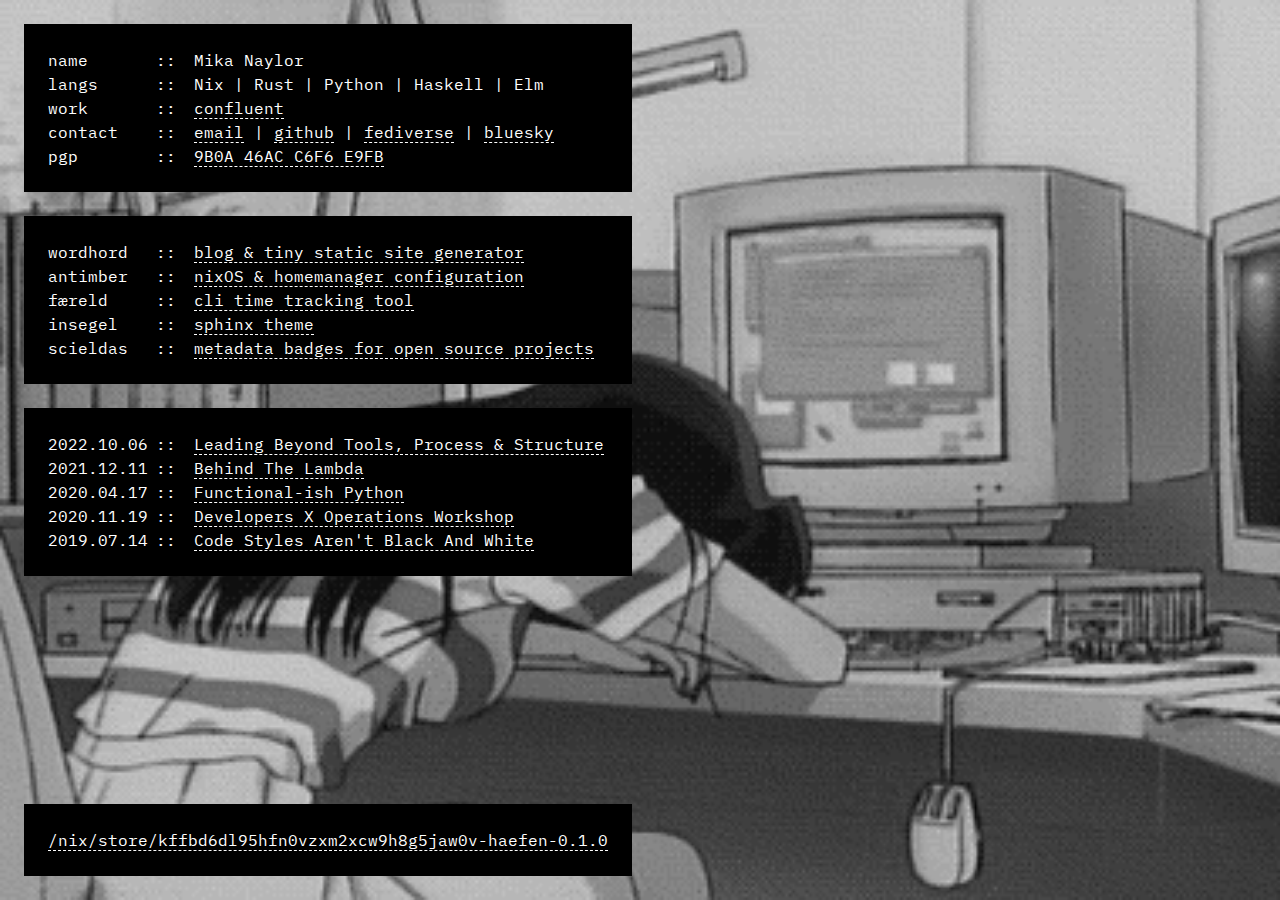
<file: index.html>
<!DOCTYPE html>
<html lang="en">
<head>
    <meta charset="utf-8">
    <meta http-equiv="x-ua-compatible" content="ie=edge">
    <meta name="viewport" content="width=device-width, initial-scale=1, shrink-to-fit=no">
    <meta name="theme-color" content="#000000">
    <link rel="shortcut icon" href="favicon.ico">
    <link rel="stylesheet" href="main.css">
    <link rel="preconnect" href="https://fonts.gstatic.com">
    <link href="https://fonts.googleapis.com/css2?family=IBM+Plex+Mono&display=swap" rel="stylesheet">
    <title>Mika Naylor</title>
</head>
<body>
    <div id="text">
        <div class="section">
    <div class='row'>
    <span class='ident'>name</span>
    <span class='sep'> :: </span>
    <span class='content'>Mika Naylor</span>
</div>

<div class='row'>
    <span class='ident'>langs</span>
    <span class='sep'> :: </span>
    <span class='content'>Nix | Rust | Python | Haskell | Elm</span>
</div>

<div class='row'>
    <span class='ident'>work</span>
    <span class='sep'> :: </span>
    <span class='content'><a href=https://confluent.io>confluent</a></span>
</div>

<div class='row'>
    <span class='ident'>contact</span>
    <span class='sep'> :: </span>
    <span class='content'><a href=mailto:eala@autophagy.io>email</a> | <a href=https://github.com/autophagy>github</a> | <a href=https://hordburh.autophagy.io/@mika>fediverse</a> | <a href=https://bsky.app/profile/autophagy.io>bluesky</a></span>
</div>

<div class='row'>
    <span class='ident'>pgp</span>
    <span class='sep'> :: </span>
    <span class='content'><a href=/gpg.pub>9B0A 46AC C6F6 E9FB</a></span>
</div>

</div>

<div class="section">
    <div class='row'>
    <span class='ident'>wordhord</span>
    <span class='sep'> :: </span>
    <span class='content'><a href=https://wordhord.autophagy.io>blog & tiny static site generator</a></span>
</div>

<div class='row'>
    <span class='ident'>antimber</span>
    <span class='sep'> :: </span>
    <span class='content'><a href=https://github.com/autophagy/antimber>nixOS & homemanager configuration</a></span>
</div>

<div class='row'>
    <span class='ident'>færeld</span>
    <span class='sep'> :: </span>
    <span class='content'><a href=https://github.com/autophagy/faereld>cli time tracking tool</a></span>
</div>

<div class='row'>
    <span class='ident'>insegel</span>
    <span class='sep'> :: </span>
    <span class='content'><a href=https://github.com/autophagy/insegel>sphinx theme</a></span>
</div>

<div class='row'>
    <span class='ident'>scieldas</span>
    <span class='sep'> :: </span>
    <span class='content'><a href=https://scieldas.autophagy.io>metadata badges for open source projects</a></span>
</div>

</div>

<div class="section">
    <div class='row'>
    <span class='ident'>2022.10.06</span>
    <span class='sep'> :: </span>
    <span class='content'><a href=https://www.youtube.com/watch?v=Kk9Ad1DAzKU>Leading Beyond Tools, Process & Structure</a></span>
</div>

<div class='row'>
    <span class='ident'>2021.12.11</span>
    <span class='sep'> :: </span>
    <span class='content'><a href=https://youtu.be/hXKdtY8gHbs?t=7850>Behind The Lambda</a></span>
</div>

<div class='row'>
    <span class='ident'>2020.04.17</span>
    <span class='sep'> :: </span>
    <span class='content'><a href=https://youtu.be/bO4qyBufcfQ?t=2356>Functional-ish Python</a></span>
</div>

<div class='row'>
    <span class='ident'>2020.11.19</span>
    <span class='sep'> :: </span>
    <span class='content'><a href=https://www.meetup.com/PyLadies-Berlin/events/264674547/>Developers X Operations Workshop</a></span>
</div>

<div class='row'>
    <span class='ident'>2019.07.14</span>
    <span class='sep'> :: </span>
    <span class='content'><a href=https://www.youtube.com/watch?v=qLoMFu14wmk>Code Styles Aren't Black And White</a></span>
</div>

</div>

    </div>
    <footer class="section"><a href="https://github.com/autophagy/haefen">/nix/store/kffbd6dl95hfn0vzxm2xcw9h8g5jaw0v-haefen-0.1.0</a></footer>
</body>
</html>
</file>
<file: main.css>
html, body, div, span, applet, object, iframe,
h1, h2, h3, h4, h5, h6, p, blockquote, pre,
a, abbr, acronym, address, big, cite, code,
del, dfn, em, img, ins, kbd, q, s, samp,
small, strike, strong, sub, sup, tt, var,
b, u, i, center,
dl, dt, dd, ol, ul, li,
fieldset, form, label, legend,
table, caption, tbody, tfoot, thead, tr, th, td,
article, aside, canvas, details, embed,
figure, figcaption, footer, header, hgroup,
menu, nav, output, ruby, section, summary,
time, mark, audio, video {
  margin: 0;
  padding: 0;
  border: 0;
  font-size: 100%;
  font: inherit;
  vertical-align: baseline;
}
/* HTML5 display-role reset for older browsers */
article, aside, details, figcaption, figure,
footer, header, hgroup, menu, nav, section {
  display: block;
}
body {
  line-height: 1;
  display: flex;
  flex-direction: column;
  justify-content: space-between;
}
ol, ul {
  list-style: none;
}
blockquote, q {
  quotes: none;
}
blockquote:before, blockquote:after,
q:before, q:after {
  content: '';
  content: none;
}
table {
  border-collapse: collapse;
  border-spacing: 0;
}




html {
    font-family: 'IBM Plex Mono', monospace;
    color: white;
    background-color: #1e3b3c;
    background-image: url('index.gif');
    background-repeat: no-repeat;
    background-size: cover;
    background-position: center;
    background-attachment: fixed;
    font-size: 16px;
    display: flex;
    height: 100%;
    width: 100%;
}

.section {
    line-height: 1.5;
    padding: 1.5em;
    background-color: black;
    margin: 1.5em;
}

.ident {
  width: 90px;
  display: inline-block;
}

.sep {
  margin-left: 0.5em;
  margin-right: 0.5em;
}

a {
    color: white;
    border-bottom: 1px dashed white;
    padding-bottom: 0px;
    text-decoration: none;
    transition: padding 0.25s;
}

a:hover {
    padding-bottom: 2px;
}

footer {
    word-wrap: anywhere;
}

@media only screen and (max-width: 620px) {

  html {
    text-align: center;
  }

  .ident, .sep {
    display: none;
  }

  .row {
    margin-bottom: 1em;
  }
}
</file>
